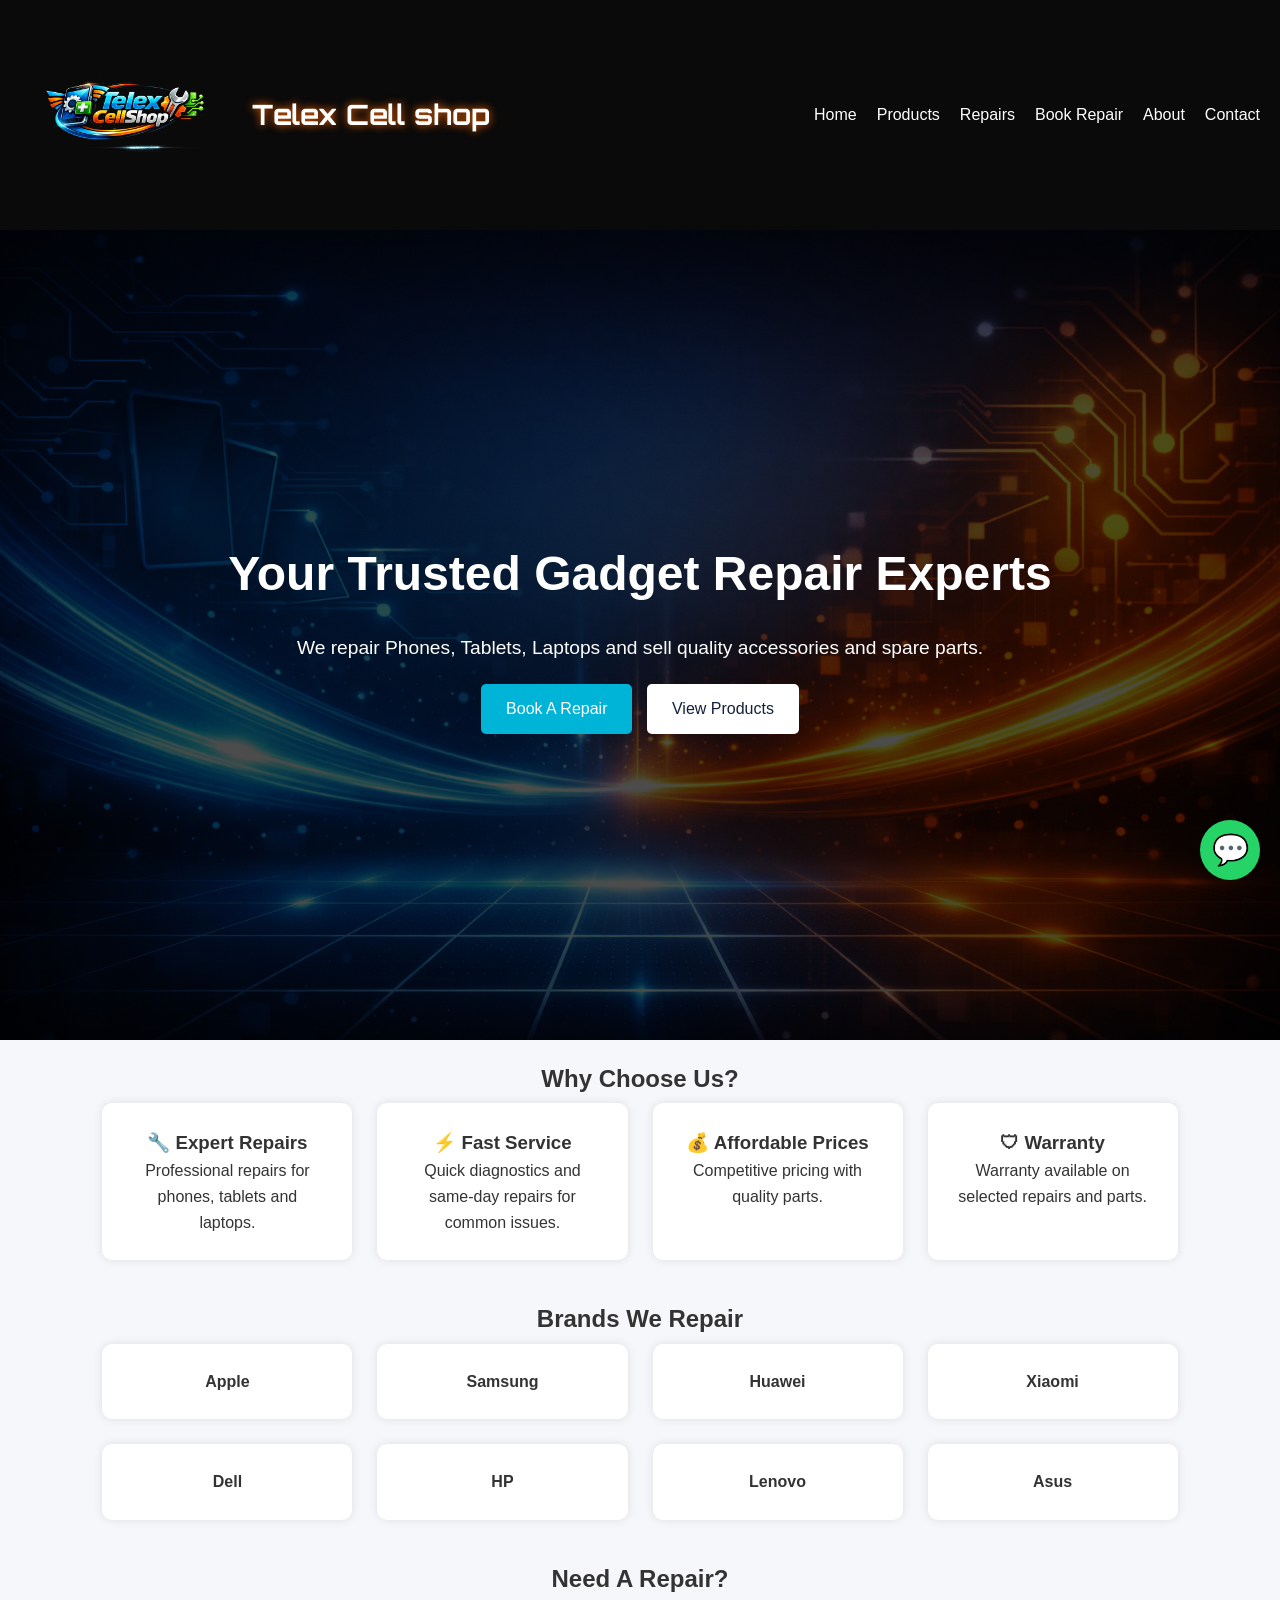
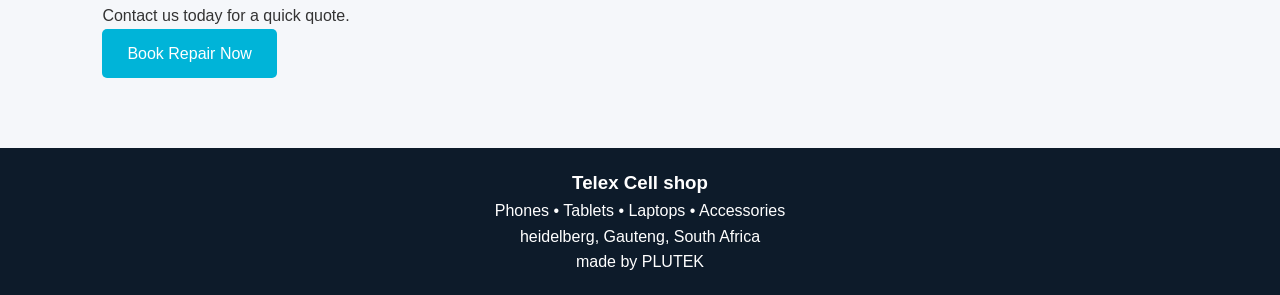
<file: index.html>
<!DOCTYPE html>
<html lang="en">
<head>
<meta charset="UTF-8">
<meta name="viewport" content="width=device-width, initial-scale=1.0">
<title>Telex Cell shop</title>

<link rel="stylesheet" href="main.css">
<link href="https://fonts.googleapis.com/css2?family=Orbitron:wght@400;700&display=swap" rel="stylesheet">

</head>

<body>

<nav class="navbar">

    <div class="logo">

    <img src="logo (2).png" alt="Logo">

    <h1>Telex Cell shop</h1>

</div>

    <div class="menu-icon" onclick="toggleMenu()">☰</div>

  <ul class="nav-links">
    <li><a href="index.html">Home</a></li>
    <li><a href="products.html">Products</a></li>
    <li><a href="repairs.html">Repairs</a></li>
    <li><a href="booking.html">Book Repair</a></li>
    <li><a href="about.html">About</a></li>
    <li><a href="contact.html">Contact</a></li>
  </ul>
</nav>

<header class="hero">

    <div class="hero-content">

        <h2>Your Trusted Gadget Repair Experts</h2>

        <p>
            We repair Phones, Tablets, Laptops and sell quality accessories and spare parts.
        </p>

        <div class="hero-buttons">

            <a href="booking.html" class="btn">
                Book A Repair
            </a>

            <a href="products.html" class="btn-secondary">
                View Products
            </a>

        </div>

    </div>

</header>

<section class="features">

    <h2>Why Choose Us?</h2>

    <div class="grid">

        <div class="card">
            <h3>🔧 Expert Repairs</h3>
            <p>Professional repairs for phones, tablets and laptops.</p>
        </div>

        <div class="card">
            <h3>⚡ Fast Service</h3>
            <p>Quick diagnostics and same-day repairs for common issues.</p>
        </div>

        <div class="card">
            <h3>💰 Affordable Prices</h3>
            <p>Competitive pricing with quality parts.</p>
        </div>

        <div class="card">
            <h3>🛡 Warranty</h3>
            <p>Warranty available on selected repairs and parts.</p>
        </div>

    </div>

</section>

<section class="brands">

    <h2>Brands We Repair</h2>

    <div class="brand-grid">

        <div class="brand">Apple</div>
        <div class="brand">Samsung</div>
        <div class="brand">Huawei</div>
        <div class="brand">Xiaomi</div>
        <div class="brand">Dell</div>
        <div class="brand">HP</div>
        <div class="brand">Lenovo</div>
        <div class="brand">Asus</div>

    </div>

</section>

<section class="cta">

    <h2>Need A Repair?</h2>

    <p>Contact us today for a quick quote.</p>

    <a href="booking.html" class="btn">
        Book Repair Now
    </a>

</section>

<footer>

    <h3>Telex Cell shop</h3>

    <p>Phones • Tablets • Laptops • Accessories</p>

    <p>heidelberg, Gauteng, South Africa</p>
    <p>made by PLUTEK</p>
</footer>

<a href="https://wa.me/27717512104"
class="whatsapp"
target="_blank">
💬
</a>
<script>
  function toggleMenu() {
    document.querySelector('.nav-links').classList.toggle('active');
  }
</script>
</body>
</html>
</file>
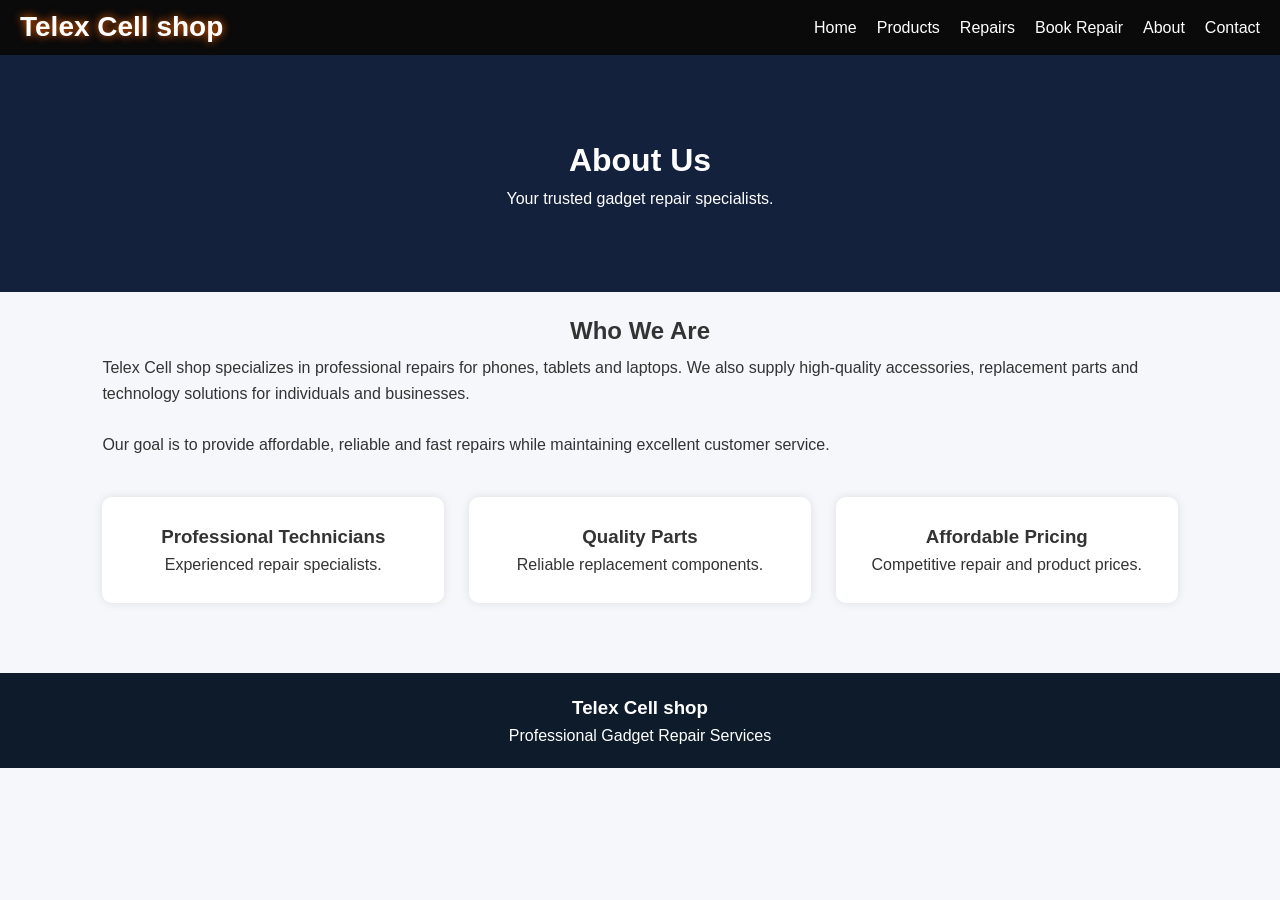
<file: about.html>
<!DOCTYPE html>
<html lang="en">
<head>
<meta charset="UTF-8">
<meta name="viewport" content="width=device-width, initial-scale=1.0">
<title>About Us | Telex Cell shop</title>

<link rel="stylesheet" href="main.css">
</head>

<body>

<nav class="navbar">

<div class="logo">
<h1>Telex Cell shop</h1>
</div>

<div class="menu-icon" onclick="toggleMenu()">☰</div>

  <ul class="nav-links">
    <li><a href="index.html">Home</a></li>
    <li><a href="products.html">Products</a></li>
    <li><a href="repairs.html">Repairs</a></li>
    <li><a href="booking.html">Book Repair</a></li>
    <li><a href="about.html">About</a></li>
    <li><a href="contact.html">Contact</a></li>
  </ul>

</nav>

<header class="page-header">
<h1>About Us</h1>
<p>Your trusted gadget repair specialists.</p>
</header>

<section class="about-section">

<h2>Who We Are</h2>

<p>
Telex Cell shop specializes in professional repairs for phones,
tablets and laptops. We also supply high-quality accessories,
replacement parts and technology solutions for individuals and businesses.
</p>

<br>

<p>
Our goal is to provide affordable, reliable and fast repairs while
maintaining excellent customer service.
</p>

</section>

<section class="service-grid">

<div class="card">
<h3>Professional Technicians</h3>
<p>Experienced repair specialists.</p>
</div>

<div class="card">
<h3>Quality Parts</h3>
<p>Reliable replacement components.</p>
</div>

<div class="card">
<h3>Affordable Pricing</h3>
<p>Competitive repair and product prices.</p>
</div>

</section>

<footer>

<h3>Telex Cell shop</h3>
<p>Professional Gadget Repair Services</p>

</footer>
<script>
  function toggleMenu() {
    document.querySelector('.nav-links').classList.toggle('active');
  }
</script>
</body>
</html>
</file>
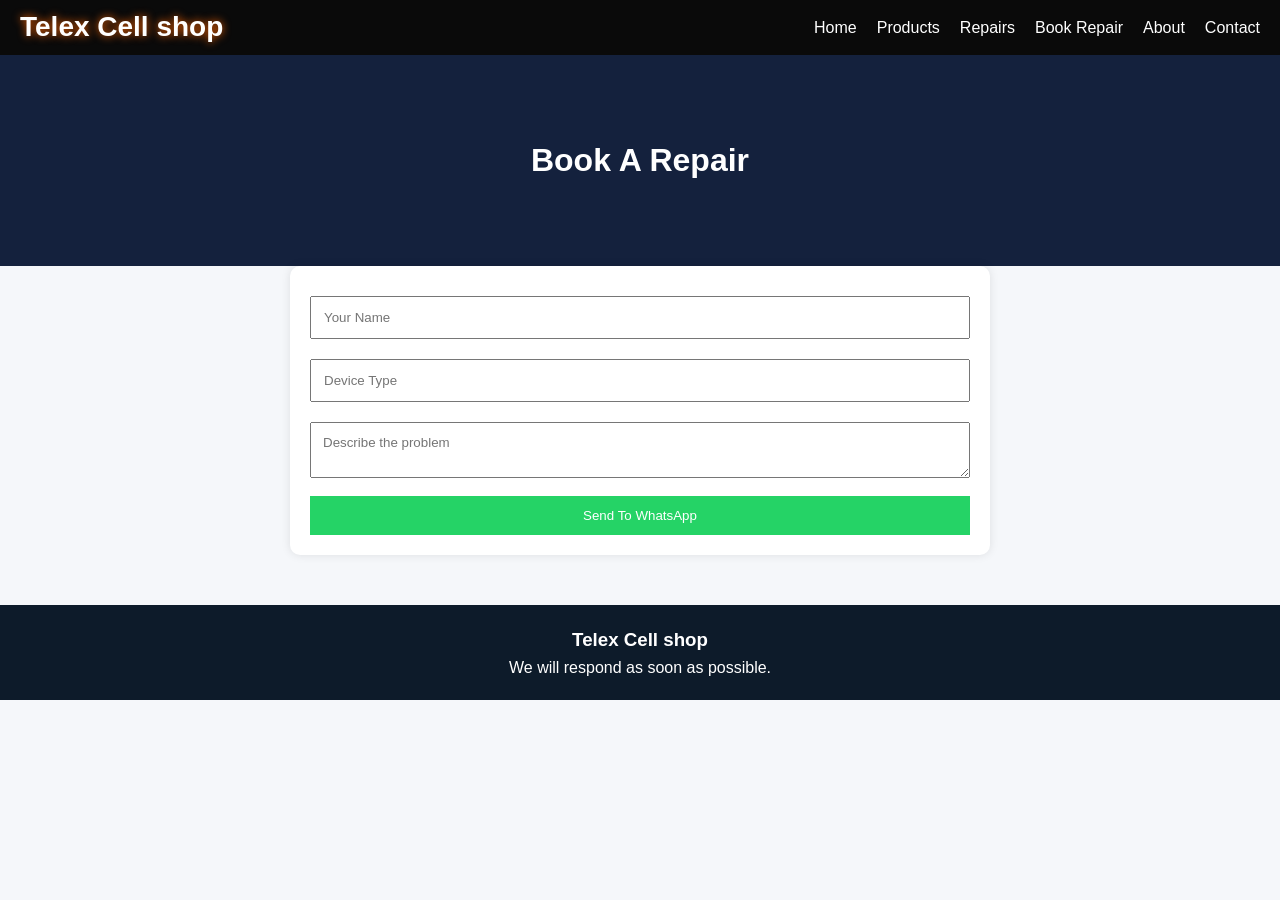
<file: booking.html>
<!DOCTYPE html>
<html lang="en">
<head>
<meta charset="UTF-8">
<meta name="viewport" content="width=device-width, initial-scale=1.0">
<title>Book Repair | Telex Cell shop</title>

<link rel="stylesheet" href="main.css">
</head>

<body>

<nav class="navbar">

    <div class="logo">
        <h1>Telex Cell shop</h1>
    </div>

 <div class="menu-icon" onclick="toggleMenu()">☰</div>

  <ul class="nav-links">
    <li><a href="index.html">Home</a></li>
    <li><a href="products.html">Products</a></li>
    <li><a href="repairs.html">Repairs</a></li>
    <li><a href="booking.html">Book Repair</a></li>
    <li><a href="about.html">About</a></li>
    <li><a href="contact.html">Contact</a></li>
  </ul>

</nav>

<header class="page-header">
    <h1>Book A Repair</h1>
</header>

<section class="booking">

<input
type="text"
id="name"
placeholder="Your Name">

<input
type="text"
id="device"
placeholder="Device Type">

<textarea
id="issue"
placeholder="Describe the problem"></textarea>

<button onclick="sendWhatsApp()">
Send To WhatsApp
</button>

</section>

<footer>

<h3>Telex Cell shop</h3>

<p>We will respond as soon as possible.</p>

</footer>

<script src="calculator.js"></script>
<script>
  function toggleMenu() {
    document.querySelector('.nav-links').classList.toggle('active');
  }
</script>
</body>
</html>
</file>
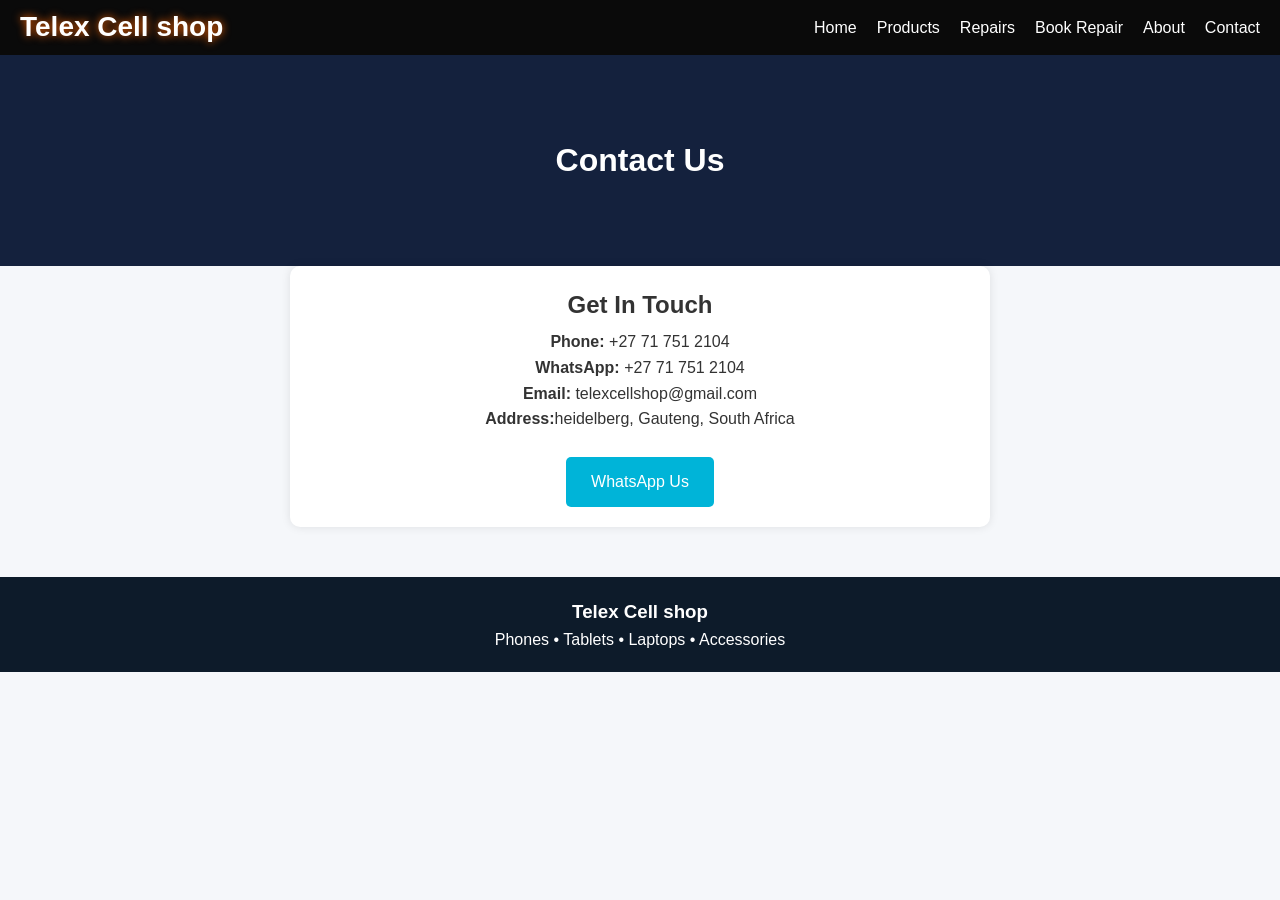
<file: contact.html>
<!DOCTYPE html>
<html lang="en">
<head>
<meta charset="UTF-8">
<meta name="viewport" content="width=device-width, initial-scale=1.0">
<title>Contact Us | TechFix Repairs</title>

<link rel="stylesheet" href="main.css">
</head>

<body>

<nav class="navbar">

<div class="logo">
<h1>Telex Cell shop</h1>
</div>

<div class="menu-icon" onclick="toggleMenu()">☰</div>

  <ul class="nav-links">
    <li><a href="index.html">Home</a></li>
    <li><a href="products.html">Products</a></li>
    <li><a href="repairs.html">Repairs</a></li>
    <li><a href="booking.html">Book Repair</a></li>
    <li><a href="about.html">About</a></li>
    <li><a href="contact.html">Contact</a></li>
  </ul>

</nav>

<header class="page-header">
<h1>Contact Us</h1>
</header>

<section class="contact-box">

<h2>Get In Touch</h2>

<p><strong>Phone:</strong> +27 71 751 2104</p>

<p><strong>WhatsApp:</strong> +27 71 751 2104</p>

<p><strong>Email:</strong> telexcellshop@gmail.com</p>

<p><strong>Address:</strong>heidelberg, Gauteng, South Africa</p>

<br>

<a href="https://wa.me/27717512104" class="btn">
WhatsApp Us
</a>

</section>

<footer>

<h3>Telex Cell shop</h3>

<p>Phones • Tablets • Laptops • Accessories</p>

</footer>
<script>
  function toggleMenu() {
    document.querySelector('.nav-links').classList.toggle('active');
  }
</script>
</body>
</html>
</file>
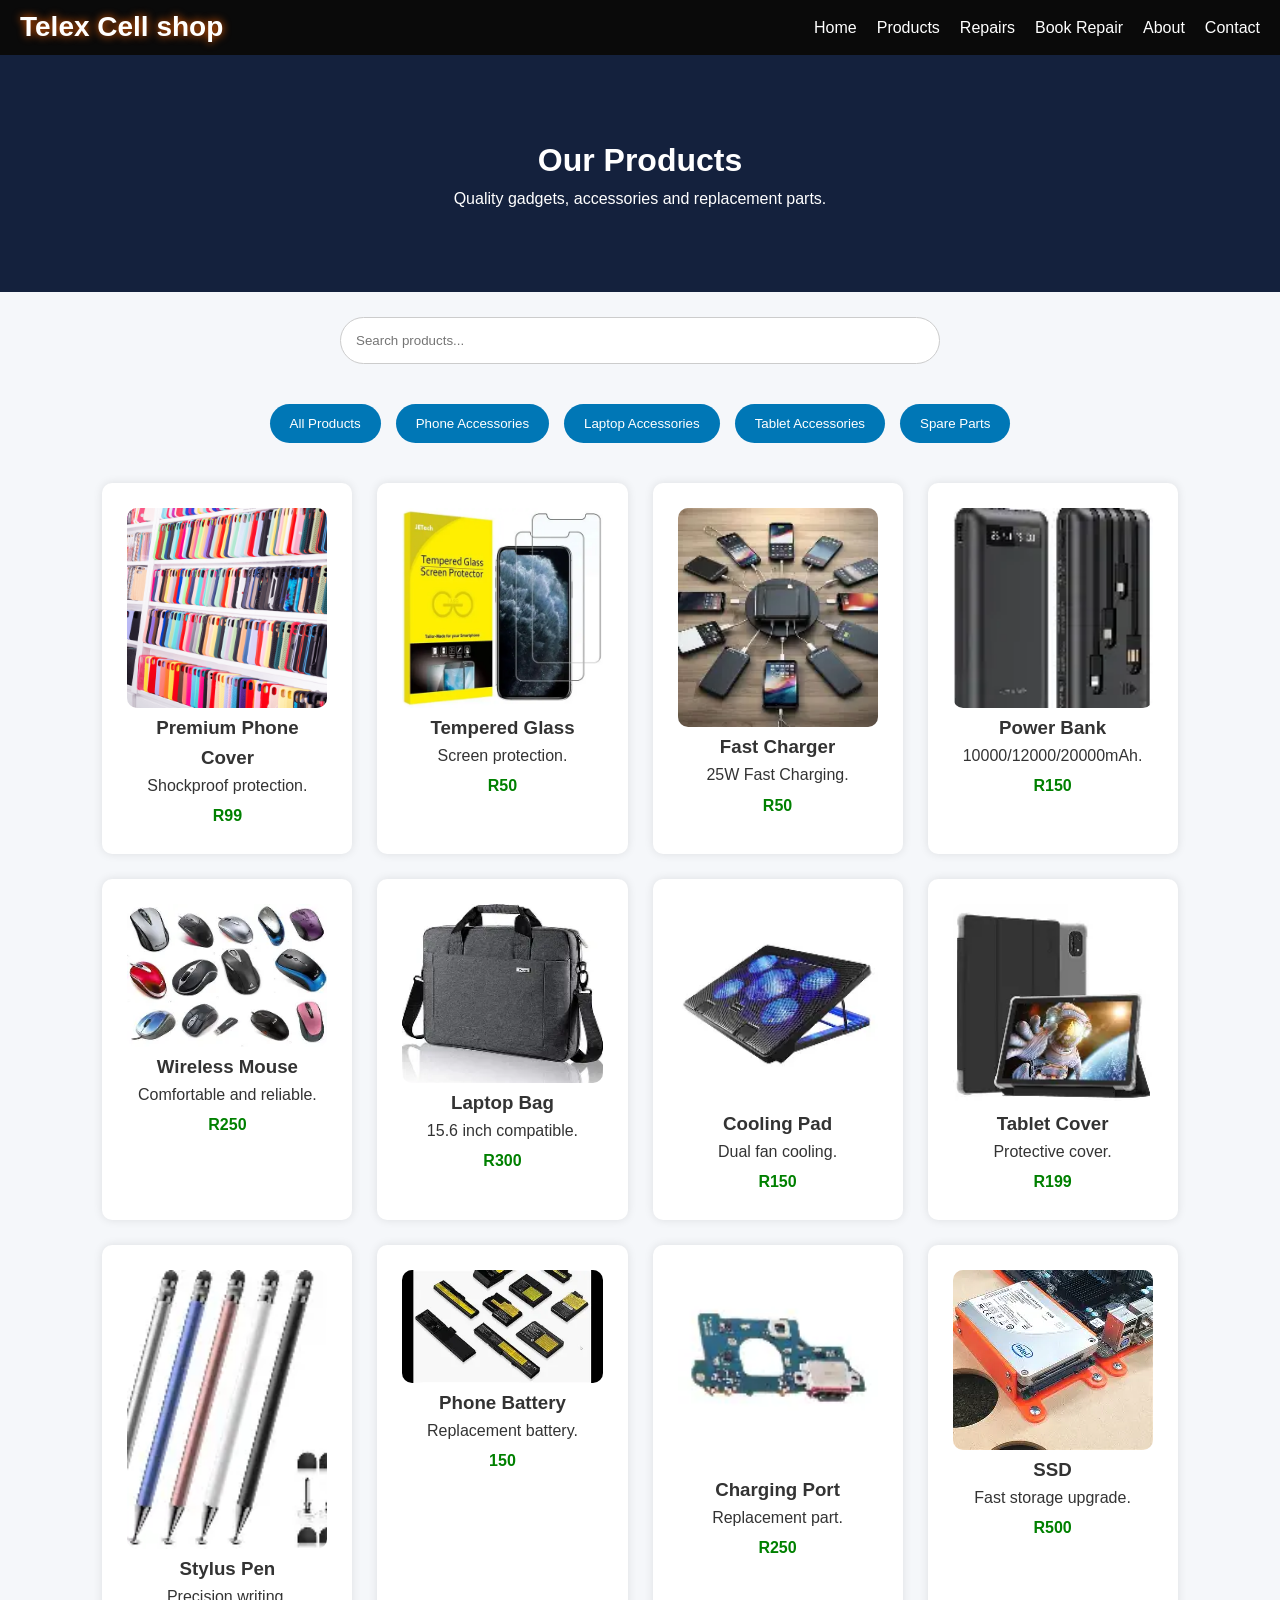
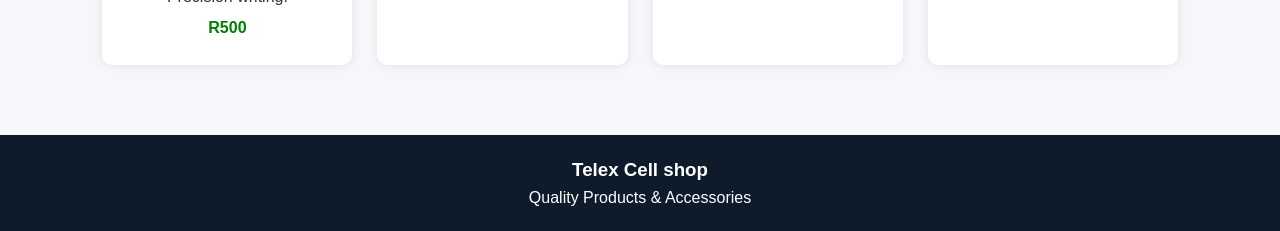
<file: products.html>
<!DOCTYPE html>
<html lang="en">
<head>
<meta charset="UTF-8">
<meta name="viewport" content="width=device-width, initial-scale=1.0">
<title>Products | Telex Cell shop</title>

<link rel="stylesheet" href="main.css">
</head>

<body>

<nav class="navbar">

    <div class="logo">
        <h1>Telex Cell shop</h1>
    </div>

   <div class="menu-icon" onclick="toggleMenu()">☰</div>

  <ul class="nav-links">
    <li><a href="index.html">Home</a></li>
    <li><a href="products.html">Products</a></li>
    <li><a href="repairs.html">Repairs</a></li>
    <li><a href="booking.html">Book Repair</a></li>
    <li><a href="about.html">About</a></li>
    <li><a href="contact.html">Contact</a></li>
  </ul>

</nav>

<header class="page-header">
    <h1>Our Products</h1>
    <p>Quality gadgets, accessories and replacement parts.</p>
</header>

<section class="search-section">

    <input
    type="text"
    id="searchInput"
    placeholder="Search products..."
    onkeyup="searchProducts()">

</section>

<section class="categories">

    <div class="category-buttons">

        <button onclick="filterCategory('all')">
            All Products
        </button>

        <button onclick="filterCategory('phones')">
            Phone Accessories
        </button>

        <button onclick="filterCategory('laptops')">
            Laptop Accessories
        </button>

        <button onclick="filterCategory('tablets')">
            Tablet Accessories
        </button>

        <button onclick="filterCategory('parts')">
            Spare Parts
        </button>

    </div>

</section>

<section class="product-grid">

    <div class="product phones">
        <img src="images/cases.png" alt="">
        <h3>Premium Phone Cover</h3>
        <p>Shockproof protection.</p>
        <span>R99</span>
    </div>

    <div class="product phones">
        <img src="images/protector.webp" alt="">
        <h3>Tempered Glass</h3>
        <p>Screen protection.</p>
        <span>R50</span>
    </div>

    <div class="product phones">
        <img src="images/charger.webp" alt="">
        <h3>Fast Charger</h3>
        <p>25W Fast Charging.</p>
        <span>R50</span>
    </div>

    <div class="product phones">
        <img src="images/powerbank.webp" alt="">
        <h3>Power Bank</h3>
        <p>10000/12000/20000mAh.</p>
        <span>R150</span>
    </div>

    <div class="product laptops">
        <img src="images/mouse.webp" alt="">
        <h3>Wireless Mouse</h3>
        <p>Comfortable and reliable.</p>
        <span>R250</span>
    </div>

    <div class="product laptops">
        <img src="images/laptopbag.webp" alt="">
        <h3>Laptop Bag</h3>
        <p>15.6 inch compatible.</p>
        <span>R300</span>
    </div>

    <div class="product laptops">
        <img src="images/cooling.webp" alt="">
        <h3>Cooling Pad</h3>
        <p>Dual fan cooling.</p>
        <span>R150</span>
    </div>

    <div class="product tablets">
        <img src="images/tablet.webp" alt="">
        <h3>Tablet Cover</h3>
        <p>Protective cover.</p>
        <span>R199</span>
    </div>

    <div class="product tablets">
        <img src="images/styllus.webp" alt="">
        <h3>Stylus Pen</h3>
        <p>Precision writing.</p>
        <span>R500</span>
    </div>

    <div class="product parts">
        <img src="images/battery.webp" alt="">
        <h3>Phone Battery</h3>
        <p>Replacement battery.</p>
        <span>150</span>
    </div>

    <div class="product parts">
        <img src="images/port.webp" alt="">
        <h3>Charging Port</h3>
        <p>Replacement part.</p>
        <span>R250</span>
    </div>

    <div class="product parts">
        <img src="images/ssd.webp" alt="">
        <h3>SSD</h3>
        <p>Fast storage upgrade.</p>
        <span>R500</span>
    </div>

</section>

<footer>

    <h3>Telex Cell shop</h3>

    <p>Quality Products & Accessories</p>

</footer>

<script src="calculator.js"></script>
<script>
  function toggleMenu() {
    document.querySelector('.nav-links').classList.toggle('active');
  }
</script>
</body>
</html>
</file>
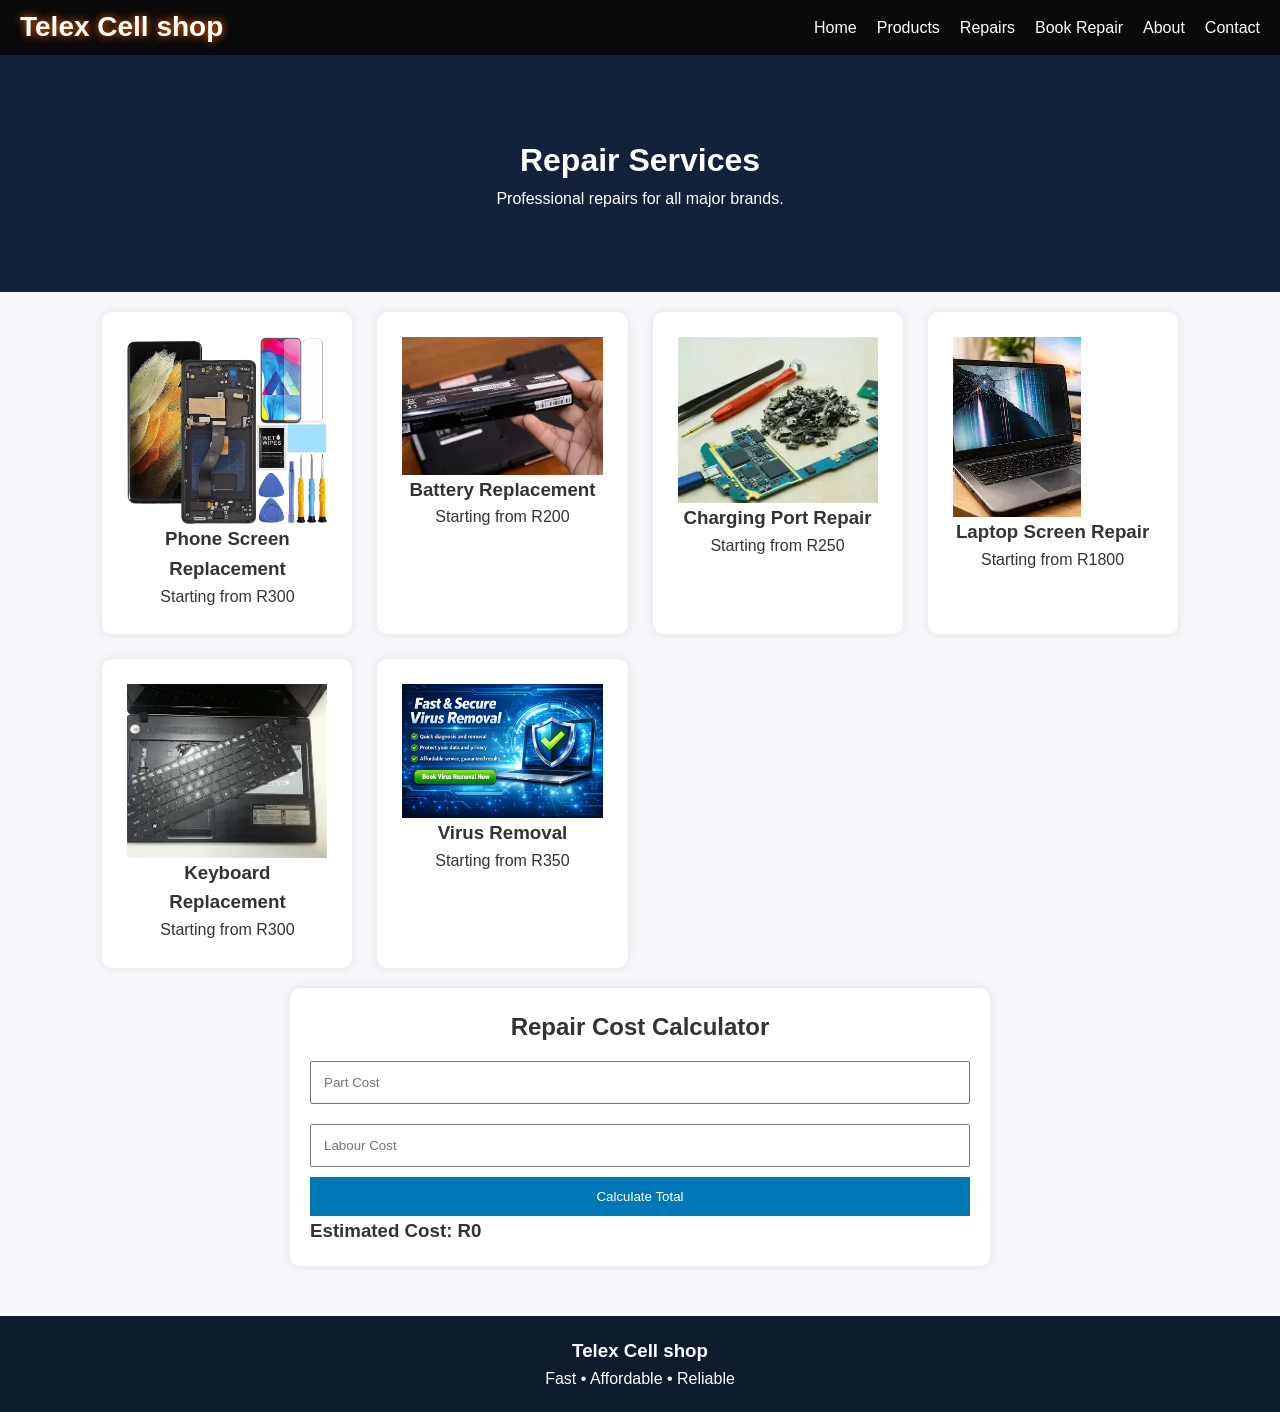
<file: repairs.html>
<!DOCTYPE html>
<html lang="en">
<head>
<meta charset="UTF-8">
<meta name="viewport" content="width=device-width, initial-scale=1.0">
<title>Repairs | Telex Cell shop</title>

<link rel="stylesheet" href="main.css">
</head>

<body>

<nav class="navbar">

    <div class="logo">
        <h1>Telex Cell shop</h1>
    </div>

   <div class="menu-icon" onclick="toggleMenu()">☰</div>

  <ul class="nav-links">
    <li><a href="index.html">Home</a></li>
    <li><a href="products.html">Products</a></li>
    <li><a href="repairs.html">Repairs</a></li>
    <li><a href="booking.html">Book Repair</a></li>
    <li><a href="about.html">About</a></li>
    <li><a href="contact.html">Contact</a></li>
  </ul>

</nav>

<header class="page-header">
    <h1>Repair Services</h1>
    <p>Professional repairs for all major brands.</p>
</header>

<section class="service-grid">

    <div class="card">
         <img src="images/lcd.jpg" alt="">
        <h3>Phone Screen Replacement</h3>
        <p>Starting from R300</p>
    </div>

    <div class="card">
         <img src="images/batre.webp" alt="">
        <h3>Battery Replacement</h3>
        <p>Starting from R200</p>
    </div>

    <div class="card">
         <img src="images/portrepair.webp" alt="">
        <h3>Charging Port Repair</h3>
        <p>Starting from R250</p>
    </div>

    <div class="card">
         <img src="images/lapscreen.webp" alt="">
        <h3>Laptop Screen Repair</h3>
        <p>Starting from R1800</p>
    </div>

    <div class="card">
         <img src="images/keyb.webp" alt="">
        <h3>Keyboard Replacement</h3>
        <p>Starting from R300</p>
    </div>

    <div class="card">
         <img src="images/virus.png" alt="">
        <h3>Virus Removal</h3>
        <p>Starting from R350</p>
    </div>

</section>

<section class="calculator">

<h2>Repair Cost Calculator</h2>

<input
type="number"
id="partCost"
placeholder="Part Cost">

<input
type="number"
id="labourCost"
placeholder="Labour Cost">

<button onclick="calculateRepair()">
Calculate Total
</button>

<h3 id="result">
Estimated Cost: R0
</h3>

</section>

<footer>

<h3>Telex Cell shop</h3>

<p>Fast • Affordable • Reliable</p>

</footer>

<script src="calculator.js"></script>
<script>
  function toggleMenu() {
    document.querySelector('.nav-links').classList.toggle('active');
  }
</script>
</body>
</html>
</file>
<file: main.css>
*{
margin:0;
padding:0;
box-sizing:border-box;
font-family:Arial,sans-serif;
}

body{
background:#f5f7fa;
color:#333;
line-height:1.6;
}

/* NAVBAR */
.navbar {
  display: flex;
  justify-content: space-between;
  align-items: center;
  padding: 5px 20px;
  background: #0a0a0a; /* dark tech background */
}

.logo {
  display: flex;
  align-items: center;
  gap: 10px;
}

.logo img {
  height: 40px; /* keeps logo small */
}

.logo h1 {
  font-family: 'Orbitron', sans-serif;
  font-size: 1.6rem;
  color: #00aaff; /* bright tech blue */
  text-shadow: 0 0 8px #ff6600; /* glowing orange accent */
  margin: 0;
 
}
.logo h1:hover {
  letter-spacing: 2px;
  transition: 0.3s ease;
}
.menu-icon {
  font-size: 28px;
  cursor: pointer;
  color: #fff;
}


.nav-links{
display:flex;
list-style:none;
gap:20px;
}

.nav-links a{
color:white;
text-decoration:none;
transition:.3s;
}

.nav-links a:hover{
color:#00b4d8;
}

/* HERO */

.hero{
height:90vh;
background:
linear-gradient(rgba(0,0,0,.7),rgba(0,0,0,.7)),
url("b.png");

background-size:cover;
background-position:center;

display:flex;
justify-content:center;
align-items:center;

text-align:center;
color:white;
padding:20px;
}

.hero-content h2{
font-size:3rem;
margin-bottom:20px;
}

.hero-content p{
font-size:1.2rem;
margin-bottom:20px;
}

/* PAGE HEADER */

.page-header{
background:#14213d;
color:white;
padding:80px 20px;
text-align:center;
}

/* BUTTONS */

.btn{
display:inline-block;
padding:12px 25px;
background:#00b4d8;
color:white;
text-decoration:none;
border-radius:5px;
}

.btn-secondary{
display:inline-block;
padding:12px 25px;
background:#ffffff;
color:#14213d;
text-decoration:none;
border-radius:5px;
margin-left:10px;
}

/* SECTIONS */

section{
padding:20px 8%;
}

section h2{
text-align:center;
margin-bottom:5px;
}

/* GRID */

.grid,
.product-grid,
.service-grid,
.brand-grid{
display:grid;
grid-template-columns:
repeat(auto-fit,minmax(250px,1fr));
gap:25px;
}

/* CARDS */

.card,
.product,
.brand{
background:white;
padding:25px;
border-radius:10px;
text-align:center;
box-shadow:0 0 10px rgba(0,0,0,.1);
transition:.3s;
}

.card:hover,
.product:hover{
transform:translateY(-8px);
}

.brand{
font-weight:bold;
}

/* PRODUCTS */

.product img{
width:100%;
height:auto;
object-fit:cover;
border-radius:10px;
margin-bottom:5px;   
}

.product span{
display:block;
margin-top:5px;
font-weight:bold;
color:green;
}

/* SEARCH */

.search-section{
text-align:center;
margin-top:5px;
}

.search-section input{
width:60%;
max-width:600px;
padding:15px;
border-radius:30px;
border:1px solid #ccc;
}

/* CATEGORIES */

.category-buttons{
display:flex;
justify-content:center;
gap:15px;
flex-wrap:wrap;
}

.category-buttons button{
padding:12px 20px;
border:none;
border-radius:30px;
background:#0077b6;
color:white;
cursor:pointer;
}

/* CALCULATOR */

.calculator{
max-width:700px;
margin:auto;
background:white;
padding:20px;
border-radius:10px;
box-shadow:0 0 10px rgba(0,0,0,.1);
}

.calculator input{
width:100%;
padding:12px;
margin:10px 0;
}
.logo{
    display:flex;
    align-items:center;
    gap:12px;
}

.logo img{
    width:220px;
    height:220px;
    object-fit:contain;
}

.logo h1{
    color:white;
    font-size:28px;
}

.calculator button{
width:100%;
padding:12px;
background:#0077b6;
color:white;
border:none;
cursor:pointer;
}

/* BOOKING */

.booking{
max-width:700px;
margin:auto;
background:white;
padding:20px;
border-radius:10px;
box-shadow:0 0 10px rgba(0,0,0,.1);
}

.booking input,
.booking textarea{
width:100%;
padding:12px;
margin:10px 0;
}

.booking button{
width:100%;
padding:12px;
background:#25D366;
color:white;
border:none;
cursor:pointer;
}

/* CONTACT */

.contact-box{
max-width:700px;
margin:auto;
background:white;
padding:20px;
border-radius:10px;
box-shadow:0 0 10px rgba(0,0,0,.1);
text-align:center;
}

/* FOOTER */

footer{
background:#0d1b2a;
color:white;
text-align:center;
padding:20px;
margin-top:50px;
}

/* WHATSAPP */

.whatsapp{
position:fixed;
bottom:20px;
right:20px;
width:60px;
height:60px;
background:#25D366;
border-radius:50%;
display:flex;
justify-content:center;
align-items:center;
font-size:30px;
text-decoration:none;
color:white;
}

/* MOBILE */

@media(max-width:768px){

.navbar{
flex-direction:column;
gap:10px;
}

.nav-links{
flex-wrap:wrap;
justify-content:center;
}

.hero-content h2{
font-size:2rem;
}

.search-section input{
width:90%;
}

}
@media (max-width: 768px) {
  header img { width: 120px; }
  h1 { font-size: 1.4rem; }
  .buttons { flex-direction: column; gap: 12px; }
  body { background-size: cover; background-position: center; }
}
.menu-icon {
  font-size: 28px;
  cursor: pointer;
  display: none;
}

@media (max-width: 768px) {
  .menu-icon { display: block; }
  .nav-links { display: none; flex-direction: column; }
  .nav-links.active { display: flex; }
  .nav-links li { margin: 12px 0; text-align: center; }
}
/* General image responsiveness */
img {
  max-width: 100%;
  height: auto;
  display: block;
}

/* Product images */
.product img {
  width: 100%;
  height: auto; /* remove fixed 220px height */
  object-fit: cover;
  border-radius: 10px;
  margin-bottom: 5px;
}

/* Prevent overlapping inside grid layouts */
.grid img,
.product-grid img,
.service-grid img,
.brand-grid img {
  max-width: 100%;
  height: auto;
  overflow: hidden;
}

/* Mobile-specific overrides */
@media (max-width: 768px) {
  .product img {
    width: 100%;
    height: auto;
  }
}
</file>
